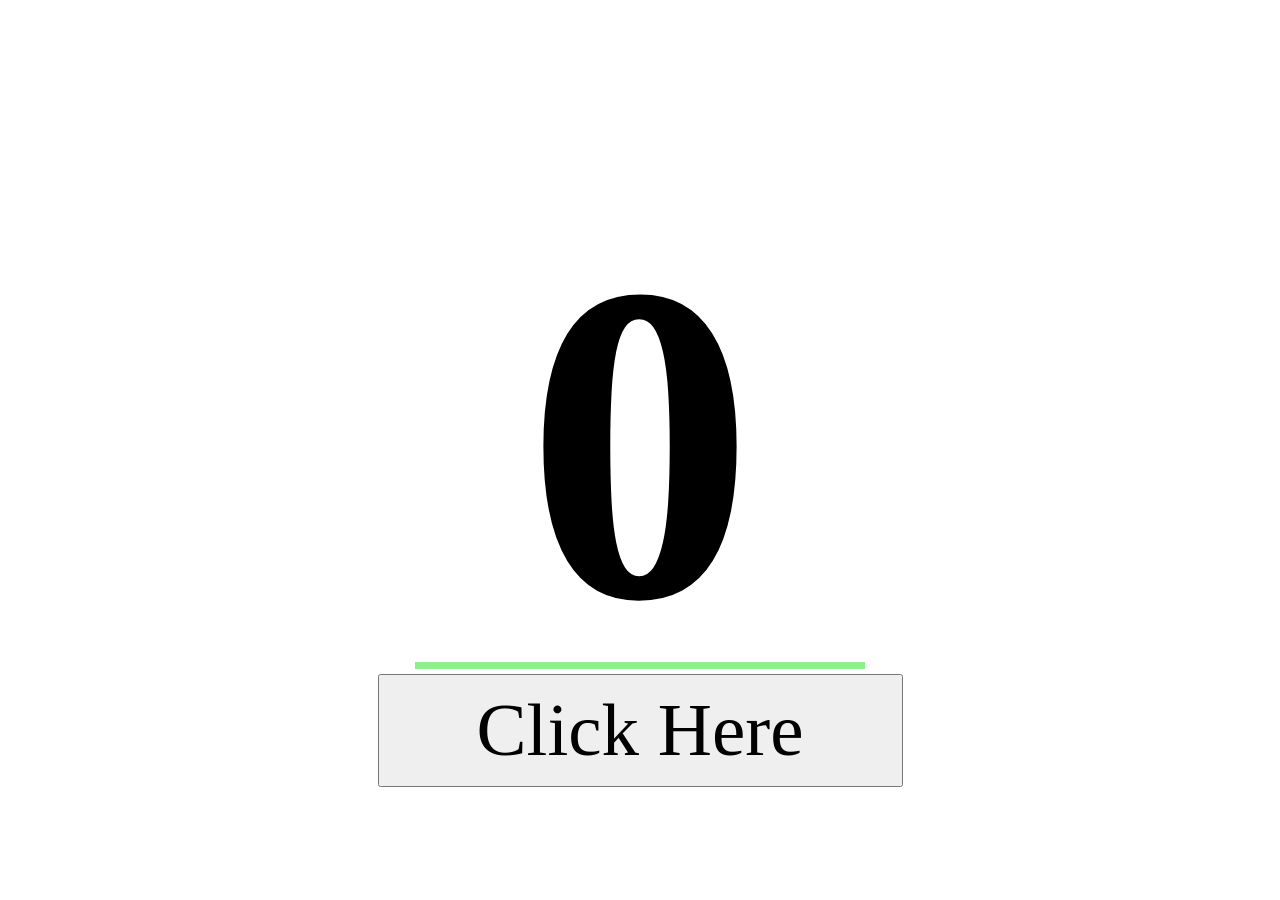
<file: index.html>
<!DOCTYPE html>
<html>
    <head>
        <title> Click Counter - Webgame </title>
        <meta name="viewport" content="width=device-width, initial-scale=1.0, maximum-scale=1.0, user-scalable=no">
        <link rel="stylesheet" href="style.css">
        <script src="script.js" defer></script>
    </head>
    <body>
        <!-- container div holding every other element -->
        <div class="container" data-name="habibi">
            <!-- counter and the fire animation -->
            <img class="item fire" data-name="fire" src="assets/fire.gif" alt="Fire Animation">
            <p class="item counter" data-name="counter"></p>
            <!-- text msg and the progress bar -->
            <p class="item msg" data-name="msg">Limit Reached</p>
            <div class="item progressbar" data-name="progressbar"></div>
            <!-- all the buttons -->
            <button class="item click" data-name="clickBtn">Click Here</button>
            <button class="item reset" data-name="resetBtn">Reset</button>
        </div>
    </body>
</html>
</file>
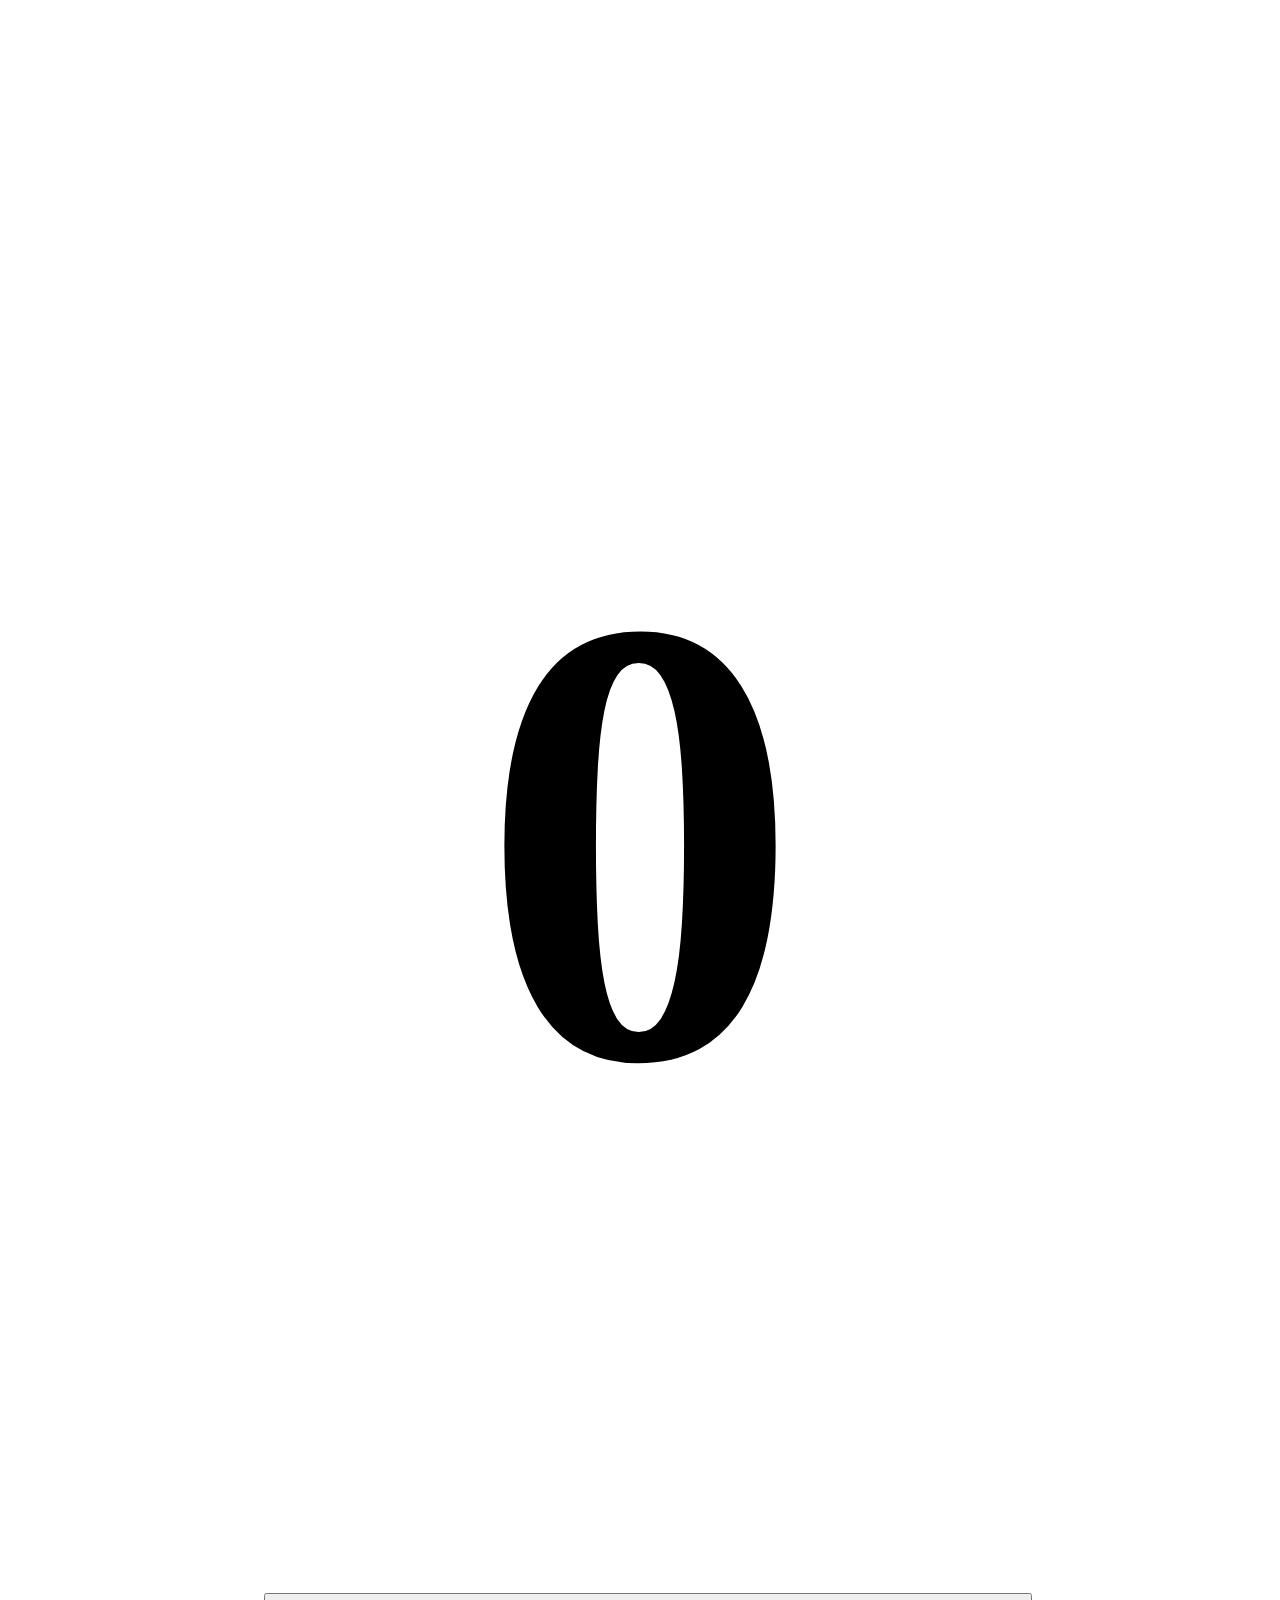
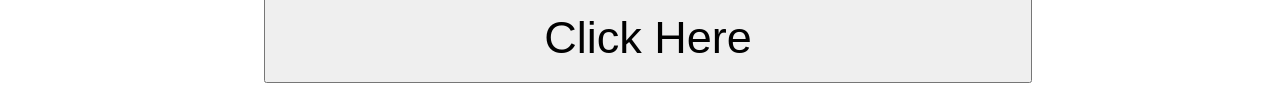
<file: Game.html>
<!DOCTYPE html>
<html>
  <head>
    <link rel="stylesheet" href="Game.css">
  </head>
  <body>
    <h1 id="counter"></h1>
    <button id="click">Click Here</button><br>
    <button id="reset">Reset</button>
    <p id="msg"></p>
    <script src="Game.js"></script>
  </body>
</html>
</file>
<file: style.css>
html,body {
    margin: 0;
    padding: 0;
    width: 100%;
    height: 100%;
    /* set font style and disable zooming */
    font-family: serif;
    touch-action: pan-x pan-y;
    /* centers the container in the page */
    display: grid;
    place-items: center;
}
.container {
    width: 90%;
    max-width: 750px;
    max-height: 750px;
    aspect-ratio: 1/1;
    position: relative;
    /* display every item below each otherin a line */
    display: flex;
    flex-direction: column;
    text-align: center;
    /* gap between each element inside */
    gap: 5px;
    /* tells children to look here for size */
    container-type: inline-size;
}
.item {
    width: 100%;
    margin: 0;
    margin-left: auto;
    margin-right: auto;
}
.fire {
    opacity: 0.75;
}
.counter {
    /* overlapping counter on fire animation */
    position: absolute;
    top: 15%;
    /* font will be 60% of the container's width */
    font-size: 60cqw;
    font-weight: bold;
    -webkit-text-stroke: 2.5px black;
}
.msg {
    color: red;
    font-weight: bold;
}
.progressbar {
    width: 60%;
    height: 1%;
    background: lightgreen;
}
.click {
    width: 70%;
    height: 15%;
    font-size: 10cqw;
    font-family: serif;
}
.reset {
    width: 40%;
    height: 5%;
    font-size: 3cqw;
    font-family: serif;
}
</file>
<file: Game.css>
#msg {
  text-align: center;
  color: red;
  position: relative;
  bottom: 30vh;
}
#counter {
  font-size: 50vw;
  text-align: center;
  position: relative;
  top: 5vh;
}
#click {
  height: 10vh;
  width: 60vw;
  font-size: 5vh;
  position: relative;
  left: 20vw;
}
#reset {
  height: 5vh;
  width: 25vw;
  font-size: 2.5vh;
  position: relative;
  left: 37.5vw;
  top: 1vh;
}
</file>
